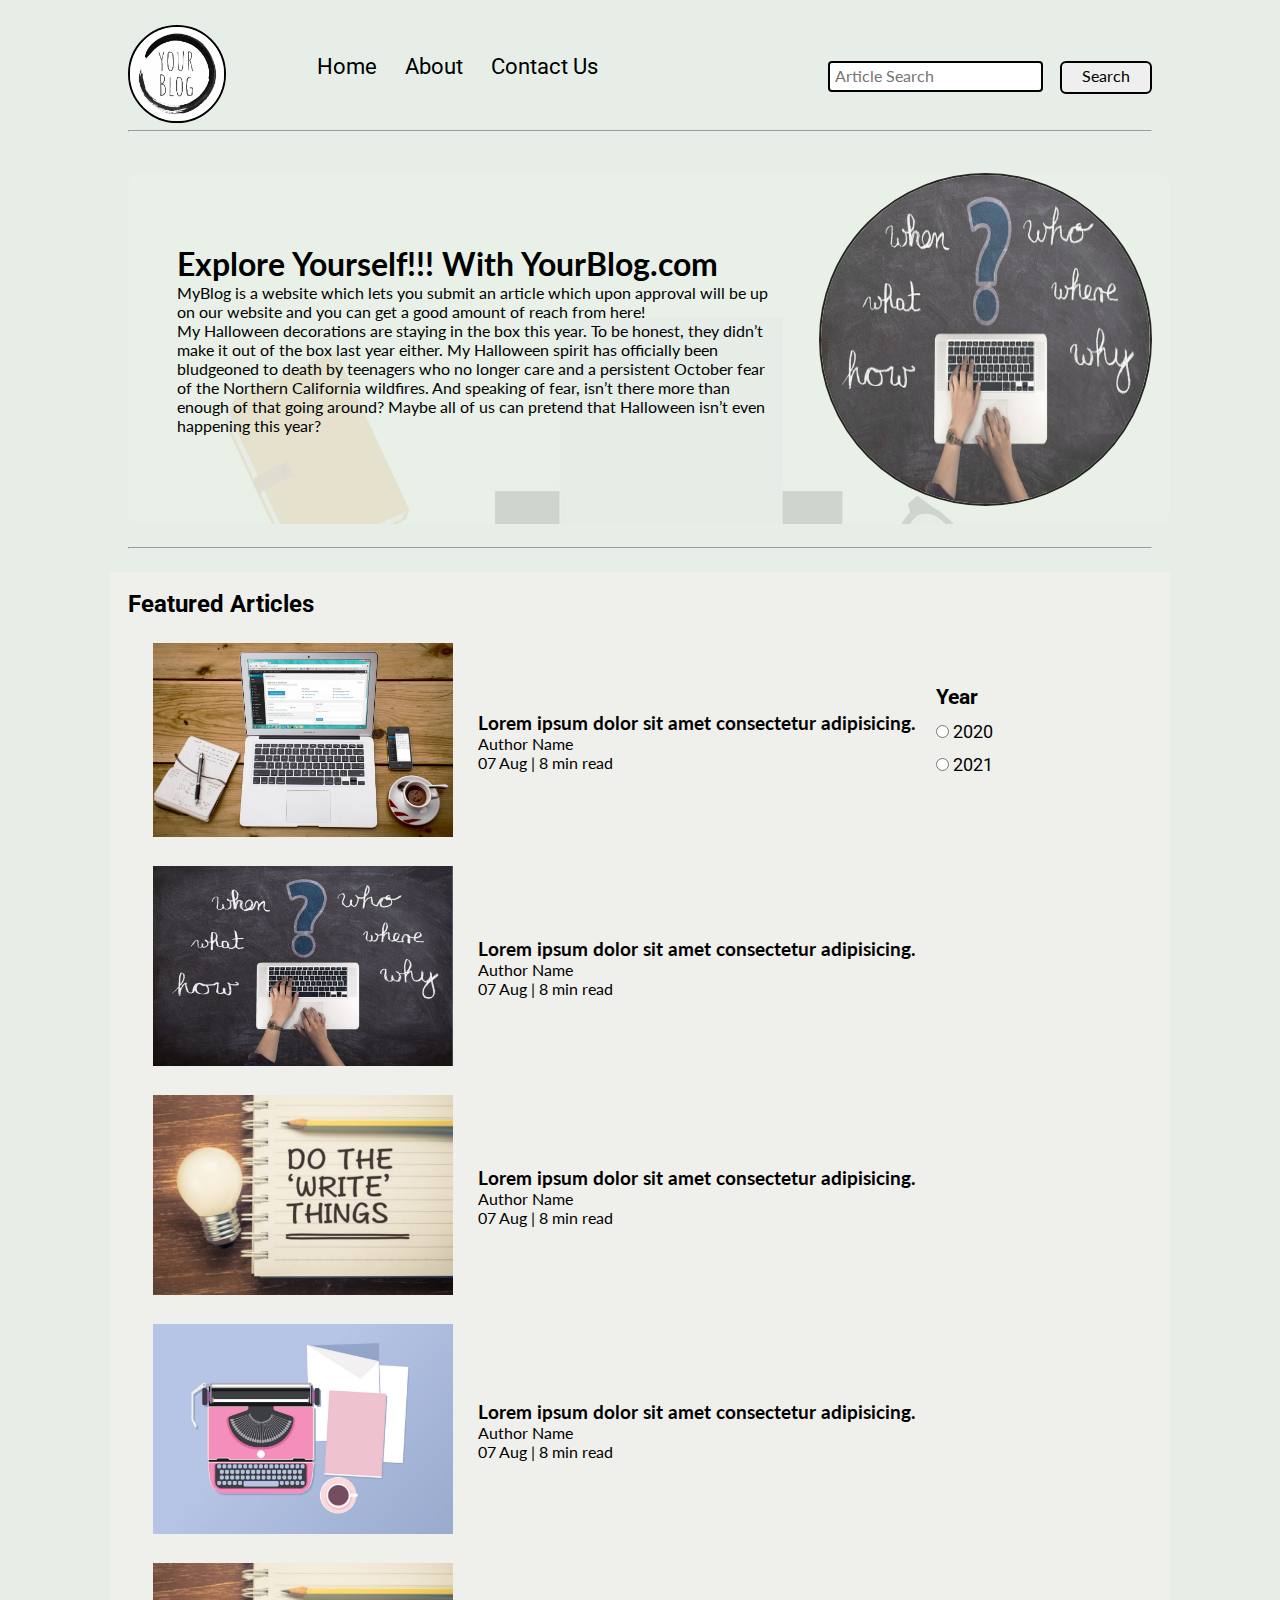
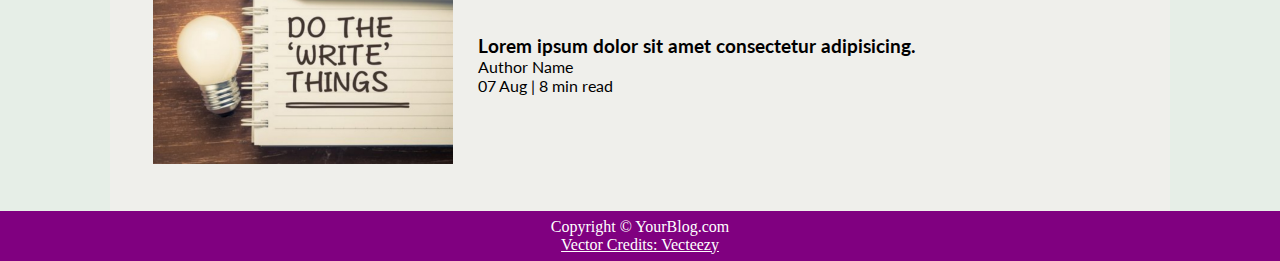
<file: index.html>
<!DOCTYPE html>
<html lang="en">

<head>
    <meta charset="UTF-8">
    <meta name="viewport" content="width=device-width, initial-scale=1.0">
    <link rel="stylesheet" href="css/utils.css">
    <link rel="stylesheet" href="css/style.css">
    <link rel="stylesheet" href="css/mobile.css">
    <title>YourBlog - Spreading Knowledge</title>
</head>

<body>
    <nav class="navigation max-width-1 m-auto">
        <div class="nav-left">
            <a href="/">
                <span><img src="img/logo.jpg" width="94px" alt=""></span>
            </a>
            <ul>
                <li><a href="/">Home</a></li>
                <li><a href="#">About</a></li>
                <li><a href="/contact.html">Contact Us</a></li>
            </ul>
        </div>
        <div class="nav-right">
            <form action="/search.html" method="get">
                <input class="form-input" type="text" name="query" placeholder="Article Search">
                <button class="btn">Search</button>
            </form>

        </div>

    </nav>
    <div class="max-width-1 m-auto">
        <hr>
    </div>
    <div class="m-auto content max-width-1 my-2">
        <div class="content-left">
            <h1>Explore Yourself!!! With YourBlog.com</h1>
            <p>MyBlog is a website which lets you submit an article which upon approval will be up on our website and you
                can get a good amount of reach from here!</p>
            <p>My Halloween decorations are staying in the box this year. To be honest, they didn’t make it out of the
                box last year either. My Halloween spirit has officially been bludgeoned to death by teenagers who no
                longer care and a persistent October fear of the Northern California wildfires. And speaking of fear,
                isn’t there more than enough of that going around? Maybe all of us can pretend that Halloween isn’t even
                happening this year?</p>
        </div>
        <div class="content-right">
            <img src="img/whom.jpg" alt="iBlog">
        </div>
    </div>

    <div class="max-width-1 m-auto">
        <hr>
    </div>
    <div class="home-articles max-width-1 m-auto font2">
        <h2>Featured Articles</h2>
        <div class="year-box adjust-year">
            <div>
                <h3>Year </h3>
            </div>
            <div>
                <input type="radio" name="year" id=""> 2020
            </div>
            <div>
                <input type="radio" name="year" id=""> 2021
            </div>
        </div>
        <div class="home-article">
            <div class="home-article-img">
                <img src="img/12.jpg" alt="article">
            </div>
            <div class="home-article-content font1">
                <a href="/blogpost.html">
                    <h3>Lorem ipsum dolor sit amet consectetur adipisicing.</h3>
                </a>

                <div>Author Name</div>
                <span>07 Aug | 8 min read</span>
            </div>
        </div>
        <div class="home-article">
            <div class="home-article-img">
                <img src="img/whom.jpg" alt="article">
            </div>
            <div class="home-article-content font1">
                <a href="/blogpost.html">
                    <h3>Lorem ipsum dolor sit amet consectetur adipisicing.</h3>
                </a>

                <div>Author Name</div>
                <span>07 Aug | 8 min read</span>
            </div>
        </div>
        <div class="home-article">
            <div class="home-article-img">
                <img src="img/dotheoherthings.jpg" alt="article">
            </div>
            <div class="home-article-content font1">
                <a href="/blogpost.html">
                    <h3>Lorem ipsum dolor sit amet consectetur adipisicing.</h3>
                </a>

                <div>Author Name</div>
                <span>07 Aug | 8 min read</span>
            </div>
        </div>
        <div class="home-article">
            <div class="home-article-img">
                <img src="img/tpwriter.jpg" alt="article">
            </div>
            <div class="home-article-content font1">
                <a href="/blogpost.html">
                    <h3>Lorem ipsum dolor sit amet consectetur adipisicing.</h3>
                </a>

                <div>Author Name</div>
                <span>07 Aug | 8 min read</span>
            </div>
        </div>
        <div class="home-article">
            <div class="home-article-img">
                <img src="img/dotheoherthings.jpg" alt="article">
            </div>
            <div class="home-article-content font1">
                <a href="/blogpost.html">
                    <h3>Lorem ipsum dolor sit amet consectetur adipisicing.</h3>
                </a>

                <div>Author Name</div>
                <span>07 Aug | 8 min read</span>
            </div>
        </div>
        

    </div>

    <div class="footer">
        <p>Copyright &copy; YourBlog.com </p>
        <a href="https://www.vecteezy.com/free-vector/typewriter">Vector Credits: Vecteezy</a>
    </div>
</body>

</html>
</file>
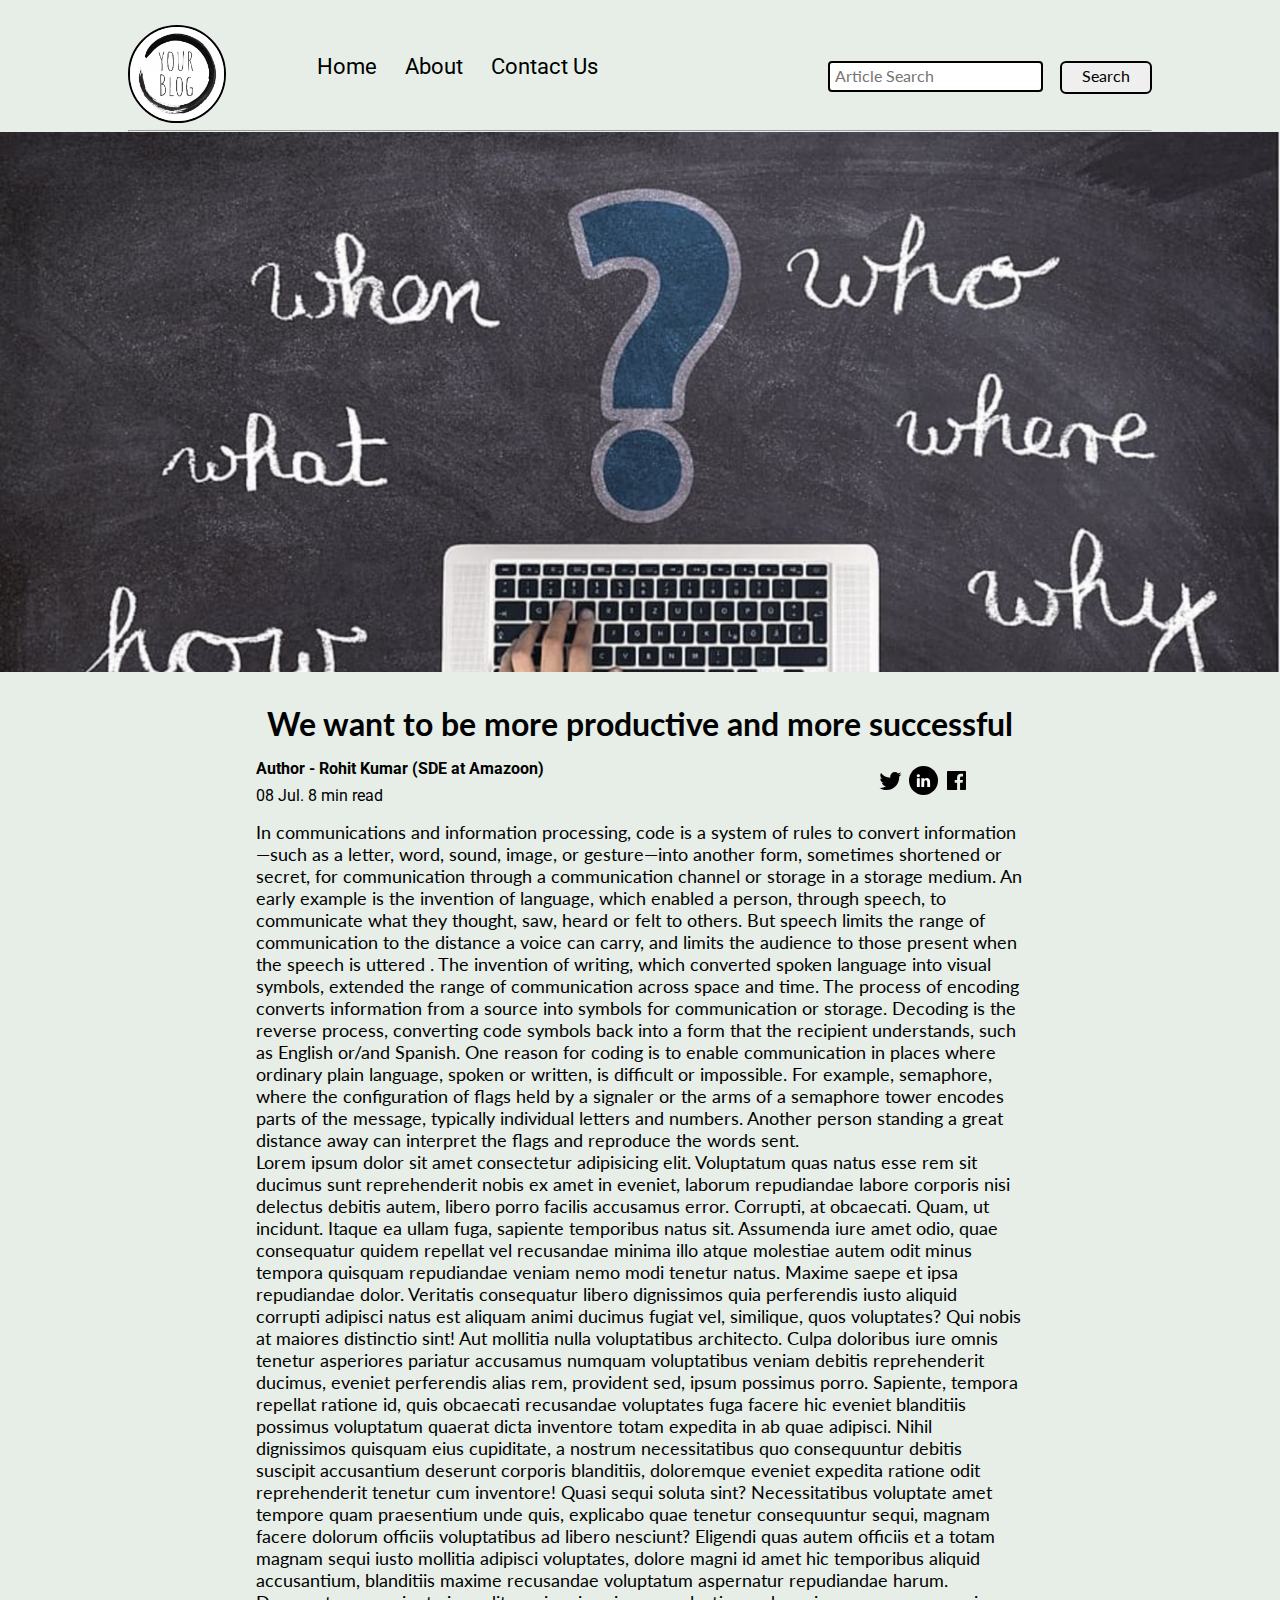
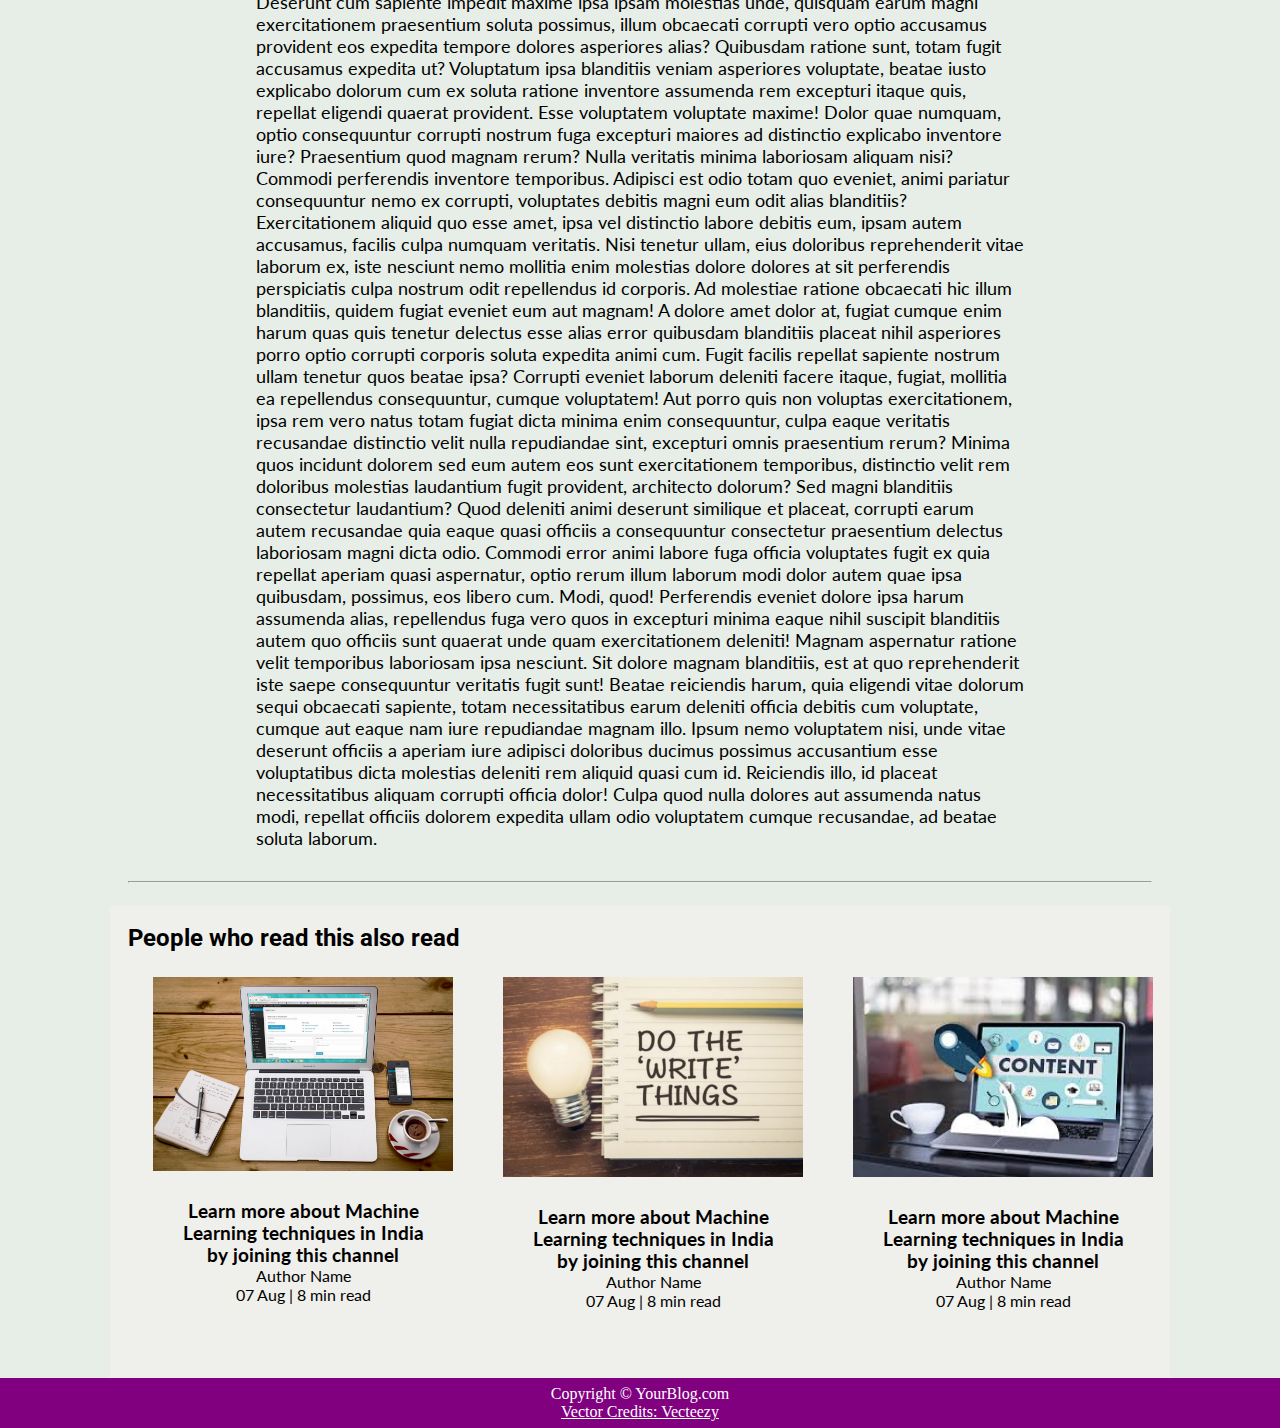
<file: blogpost.html>
<!DOCTYPE html>
<html lang="en">
<head>
    <meta charset="UTF-8">
    <meta name="viewport" content="width=device-width, initial-scale=1.0">
    <link rel="stylesheet" href="css/utils.css">
    <link rel="stylesheet" href="css/style.css">
    <link rel="stylesheet" href="css/blogpost.css">
    <link rel="stylesheet" href="css/mobile.css">
    <title>YourBlog - Spreading Knowledge</title>


</head>
<body>
    <nav class="navigation max-width-1 m-auto">
        <div class="nav-left">
            <a href="/">
                <span><img src="img/logo.jpg" width="94px" alt=""></span>
            </a>
            <ul>
                <li><a href="/">Home</a></li>
                <li><a href="#">About</a></li>
                <li><a href="/contact.html">Contact Us</a></li>
            </ul>
        </div>
        <div class="nav-right">
            <form action="/search.html" method="get">
                <input class="form-input" type="text" name="query" placeholder="Article Search">
                <button class="btn">Search</button>
            </form>

        </div>

    </nav>
    <div class="max-width-1 m-auto">
        <hr>
    </div>
    <div class="post-img">
        <img src="img/whom.jpg" alt="">
    </div>
    <div class="m-auto blog-post-content max-width-2 m-auto my-2">
        <h1 class="font1">We want to be more productive and more successful</h1>
        <div class="blogpost-meta">
            <div class="author-info">
                <div>
                <b>
                  Author - Rohit Kumar (SDE at Amazoon)
                </b>
                </div>
                <div>08 Jul. 8 min read</div>
            </div>
            <div class="social">
                <svg width="29" height="29" class="hk"><path d="M22.05 7.54a4.47 4.47 0 0 0-3.3-1.46 4.53 4.53 0 0 0-4.53 4.53c0 .35.04.7.08 1.05A12.9 12.9 0 0 1 5 6.89a5.1 5.1 0 0 0-.65 2.26c.03 1.6.83 2.99 2.02 3.79a4.3 4.3 0 0 1-2.02-.57v.08a4.55 4.55 0 0 0 3.63 4.44c-.4.08-.8.13-1.21.16l-.81-.08a4.54 4.54 0 0 0 4.2 3.15 9.56 9.56 0 0 1-5.66 1.94l-1.05-.08c2 1.27 4.38 2.02 6.94 2.02 8.3 0 12.86-6.9 12.84-12.85.02-.24 0-.43 0-.65a8.68 8.68 0 0 0 2.26-2.34c-.82.38-1.7.62-2.6.72a4.37 4.37 0 0 0 1.95-2.51c-.84.53-1.81.9-2.83 1.13z"></path></svg>

                <svg style="background: black;
                border-radius: 21px;" width="29" height="29" viewBox="0 0 29 29" fill="none" class="hk"><path d="M5 6.36C5 5.61 5.63 5 6.4 5h16.2c.77 0 1.4.61 1.4 1.36v16.28c0 .75-.63 1.36-1.4 1.36H6.4c-.77 0-1.4-.6-1.4-1.36V6.36z"></path><path fill-rule="evenodd" clip-rule="evenodd" d="M10.76 20.9v-8.57H7.89v8.58h2.87zm-1.44-9.75c1 0 1.63-.65 1.63-1.48-.02-.84-.62-1.48-1.6-1.48-.99 0-1.63.64-1.63 1.48 0 .83.62 1.48 1.59 1.48h.01zM12.35 20.9h2.87v-4.79c0-.25.02-.5.1-.7.2-.5.67-1.04 1.46-1.04 1.04 0 1.46.8 1.46 1.95v4.59h2.87v-4.92c0-2.64-1.42-3.87-3.3-3.87-1.55 0-2.23.86-2.61 1.45h.02v-1.24h-2.87c.04.8 0 8.58 0 8.58z" fill="#fff"></path></svg>

                <svg width="29" height="29" class="hk"><path d="M23.2 5H5.8a.8.8 0 0 0-.8.8V23.2c0 .44.35.8.8.8h9.3v-7.13h-2.38V13.9h2.38v-2.38c0-2.45 1.55-3.66 3.74-3.66 1.05 0 1.95.08 2.2.11v2.57h-1.5c-1.2 0-1.48.57-1.48 1.4v1.96h2.97l-.6 2.97h-2.37l.05 7.12h5.1a.8.8 0 0 0 .79-.8V5.8a.8.8 0 0 0-.8-.79"></path></svg>

            </div>
        </div>
         <p class="font1">In communications and information processing, code is a system of rules to convert information—such as a letter, word, sound, image, or gesture—into another form, sometimes shortened or secret, for communication through a communication channel or storage in a storage medium. An early example is the invention of language, which enabled a person, through speech, to communicate what they thought, saw, heard or felt to others. But speech limits the range of communication to the distance a voice can carry, and limits the audience to those present when the speech is uttered . The invention of writing, which converted spoken language into visual symbols, extended the range of communication across space and time.

            The process of encoding converts information from a source into symbols for communication or storage. Decoding is the reverse process, converting code symbols back into a form that the recipient understands, such as English or/and Spanish.
            
            One reason for coding is to enable communication in places where ordinary plain language, spoken or written, is difficult or impossible. For example, semaphore, where the configuration of flags held by a signaler or the arms of a semaphore tower encodes parts of the message, typically individual letters and numbers. Another person standing a great distance away can interpret the flags and reproduce the words sent.</p>
         <p class="font1">Lorem ipsum dolor sit amet consectetur adipisicing elit. Voluptatum quas natus esse rem sit ducimus sunt reprehenderit nobis ex amet in eveniet, laborum repudiandae labore corporis nisi delectus debitis autem, libero porro facilis accusamus error. Corrupti, at obcaecati. Quam, ut incidunt. Itaque ea ullam fuga, sapiente temporibus natus sit. Assumenda iure amet odio, quae consequatur quidem repellat vel recusandae minima illo atque molestiae autem odit minus tempora quisquam repudiandae veniam nemo modi tenetur natus. Maxime saepe et ipsa repudiandae dolor. Veritatis consequatur libero dignissimos quia perferendis iusto aliquid corrupti adipisci natus est aliquam animi ducimus fugiat vel, similique, quos voluptates? Qui nobis at maiores distinctio sint! Aut mollitia nulla voluptatibus architecto. Culpa doloribus iure omnis tenetur asperiores pariatur accusamus numquam voluptatibus veniam debitis reprehenderit ducimus, eveniet perferendis alias rem, provident sed, ipsum possimus porro. Sapiente, tempora repellat ratione id, quis obcaecati recusandae voluptates fuga facere hic eveniet blanditiis possimus voluptatum quaerat dicta inventore totam expedita in ab quae adipisci. Nihil dignissimos quisquam eius cupiditate, a nostrum necessitatibus quo consequuntur debitis suscipit accusantium deserunt corporis blanditiis, doloremque eveniet expedita ratione odit reprehenderit tenetur cum inventore! Quasi sequi soluta sint? Necessitatibus voluptate amet tempore quam praesentium unde quis, explicabo quae tenetur consequuntur sequi, magnam facere dolorum officiis voluptatibus ad libero nesciunt? Eligendi quas autem officiis et a totam magnam sequi iusto mollitia adipisci voluptates, dolore magni id amet hic temporibus aliquid accusantium, blanditiis maxime recusandae voluptatum aspernatur repudiandae harum. Deserunt cum sapiente impedit maxime ipsa ipsam molestias unde, quisquam earum magni exercitationem praesentium soluta possimus, illum obcaecati corrupti vero optio accusamus provident eos expedita tempore dolores asperiores alias? Quibusdam ratione sunt, totam fugit accusamus expedita ut? Voluptatum ipsa blanditiis veniam asperiores voluptate, beatae iusto explicabo dolorum cum ex soluta ratione inventore assumenda rem excepturi itaque quis, repellat eligendi quaerat provident. Esse voluptatem voluptate maxime! Dolor quae numquam, optio consequuntur corrupti nostrum fuga excepturi maiores ad distinctio explicabo inventore iure? Praesentium quod magnam rerum? Nulla veritatis minima laboriosam aliquam nisi? Commodi perferendis inventore temporibus. Adipisci est odio totam quo eveniet, animi pariatur consequuntur nemo ex corrupti, voluptates debitis magni eum odit alias blanditiis? Exercitationem aliquid quo esse amet, ipsa vel distinctio labore debitis eum, ipsam autem accusamus, facilis culpa numquam veritatis. Nisi tenetur ullam, eius doloribus reprehenderit vitae laborum ex, iste nesciunt nemo mollitia enim molestias dolore dolores at sit perferendis perspiciatis culpa nostrum odit repellendus id corporis. Ad molestiae ratione obcaecati hic illum blanditiis, quidem fugiat eveniet eum aut magnam! A dolore amet dolor at, fugiat cumque enim harum quas quis tenetur delectus esse alias error quibusdam blanditiis placeat nihil asperiores porro optio corrupti corporis soluta expedita animi cum. Fugit facilis repellat sapiente nostrum ullam tenetur quos beatae ipsa? Corrupti eveniet laborum deleniti facere itaque, fugiat, mollitia ea repellendus consequuntur, cumque voluptatem! Aut porro quis non voluptas exercitationem, ipsa rem vero natus totam fugiat dicta minima enim consequuntur, culpa eaque veritatis recusandae distinctio velit nulla repudiandae sint, excepturi omnis praesentium rerum? Minima quos incidunt dolorem sed eum autem eos sunt exercitationem temporibus, distinctio velit rem doloribus molestias laudantium fugit provident, architecto dolorum? Sed magni blanditiis consectetur laudantium? Quod deleniti animi deserunt similique et placeat, corrupti earum autem recusandae quia eaque quasi officiis a consequuntur consectetur praesentium delectus laboriosam magni dicta odio. Commodi error animi labore fuga officia voluptates fugit ex quia repellat aperiam quasi aspernatur, optio rerum illum laborum modi dolor autem quae ipsa quibusdam, possimus, eos libero cum. Modi, quod! Perferendis eveniet dolore ipsa harum assumenda alias, repellendus fuga vero quos in excepturi minima eaque nihil suscipit blanditiis autem quo officiis sunt quaerat unde quam exercitationem deleniti! Magnam aspernatur ratione velit temporibus laboriosam ipsa nesciunt. Sit dolore magnam blanditiis, est at quo reprehenderit iste saepe consequuntur veritatis fugit sunt! Beatae reiciendis harum, quia eligendi vitae dolorum sequi obcaecati sapiente, totam necessitatibus earum deleniti officia debitis cum voluptate, cumque aut eaque nam iure repudiandae magnam illo. Ipsum nemo voluptatem nisi, unde vitae deserunt officiis a aperiam iure adipisci doloribus ducimus possimus accusantium esse voluptatibus dicta molestias deleniti rem aliquid quasi cum id. Reiciendis illo, id placeat necessitatibus aliquam corrupti officia dolor! Culpa quod nulla dolores aut assumenda natus modi, repellat officiis dolorem expedita ullam odio voluptatem cumque recusandae, ad beatae soluta laborum.</p>
    </div>

    <div class="max-width-1 m-auto"><hr></div>
    <div class="home-articles max-width-1 m-auto font2">
        <h2>People who read this also read</h2>
        <div class="row">

       
        <div class="home-article more-post">
            <div class="home-article-img">
                <img src="img/12.jpg" alt="article">
            </div>
            <div class="home-article-content font1 center">
                <a href="/blogpost.html"><h3>Learn more about Machine Learning techniques in India by joining this channel</h3></a>
                
                <div>Author Name</div>
                <span>07 Aug | 8 min read</span>
            </div>
        </div>
        <div class="home-article more-post">
            <div class="home-article-img">
                <img src="img/dotheoherthings.jpg" alt="article">
            </div>
            <div class="home-article-content font1 center">
                <a href="/blogpost.html"><h3>Learn more about Machine Learning techniques in India by joining this channel</h3></a>
                
                <div>Author Name</div>
                <span>07 Aug | 8 min read</span>
            </div>
        </div>
        <div class="home-article more-post">
            <div class="home-article-img">
                <img src="img/homee.jpeg" alt="article">
            </div>
            <div class="home-article-content font1 center">
                <a href="/blogpost.html"><h3>Learn more about Machine Learning techniques in India by joining this channel</h3></a>
                
                <div>Author Name</div>
                <span>07 Aug | 8 min read</span>
            </div>
        </div>
        
    </div>
    </div>

    <div class="footer">
        <p>Copyright &copy; YourBlog.com </p>
         <a href="https://www.vecteezy.com/free-vector/typewriter">Vector Credits: Vecteezy</a> 
    </div>
</body>
</html>
</file>
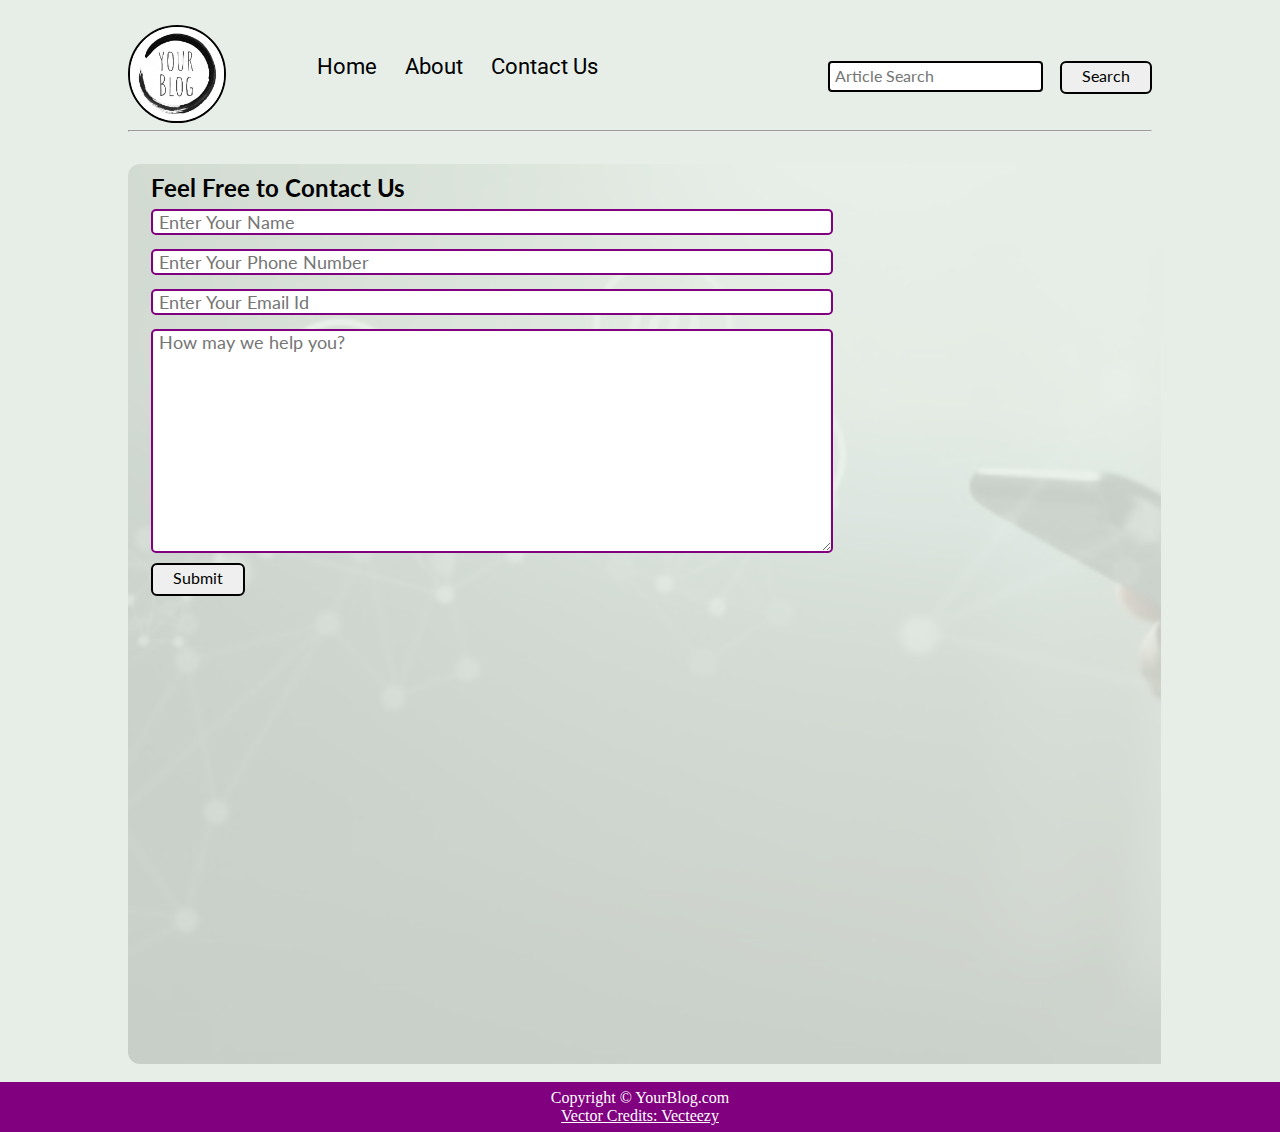
<file: contact.html>
<!DOCTYPE html>
<html lang="en">
<head>
    <meta charset="UTF-8">
    <meta name="viewport" content="width=device-width, initial-scale=1.0">
    <link rel="stylesheet" href="css/utils.css">
    <link rel="stylesheet" href="css/style.css">
    <link rel="stylesheet" href="css/contact.css">
    <link rel="stylesheet" href="css/mobile.css">
    <title>YourBlog - Spreading Knowledge</title>


</head>
<body>
    <nav class="navigation max-width-1 m-auto">
        <div class="nav-left">
            <a href="/">
                <span><img src="img/logo.jpg" width="94px" alt=""></span>
            </a>
            <ul>
                <li><a href="/">Home</a></li>
                <li><a href="#">About</a></li>
                <li><a href="/contact.html">Contact Us</a></li>
            </ul>
        </div>
        <div class="nav-right">
            <form action="/search.html" method="get">
                <input class="form-input" type="text" name="query" placeholder="Article Search">
                <button class="btn">Search</button>
            </form>

        </div>

    </nav>
    <div class="max-width-1 m-auto">
        <hr>
    </div>
    <div class="contact-content font1 max-width-1 m-auto">
        <div class="max-width-1 m-auto mx-1">
            <h2>Feel Free to Contact Us</h2>
            <div class="contact-form">
                <div class="form-box">
                    <input type="text" placeholder="Enter Your Name">
                </div>
                <div class="form-box">
                    <input type="text" placeholder="Enter Your Phone Number">
                </div>
                <div class="form-box">
                    <input type="text" placeholder="Enter Your Email Id">
                </div>
                <div class="form-box">
                    <textarea name="" id="" cols="30" rows="10" placeholder="How may we help you?"></textarea>
                </div>
                <div class="form-box">
                    <button class="btn">Submit</button>
                </div>

            </div>
        </div>

    </div>
 

   

    <div class="footer">
        <p>Copyright &copy; YourBlog.com </p>
         <a href="https://www.vecteezy.com/free-vector/typewriter">Vector Credits: Vecteezy</a> 
    </div>
</body>
</html>
</file>
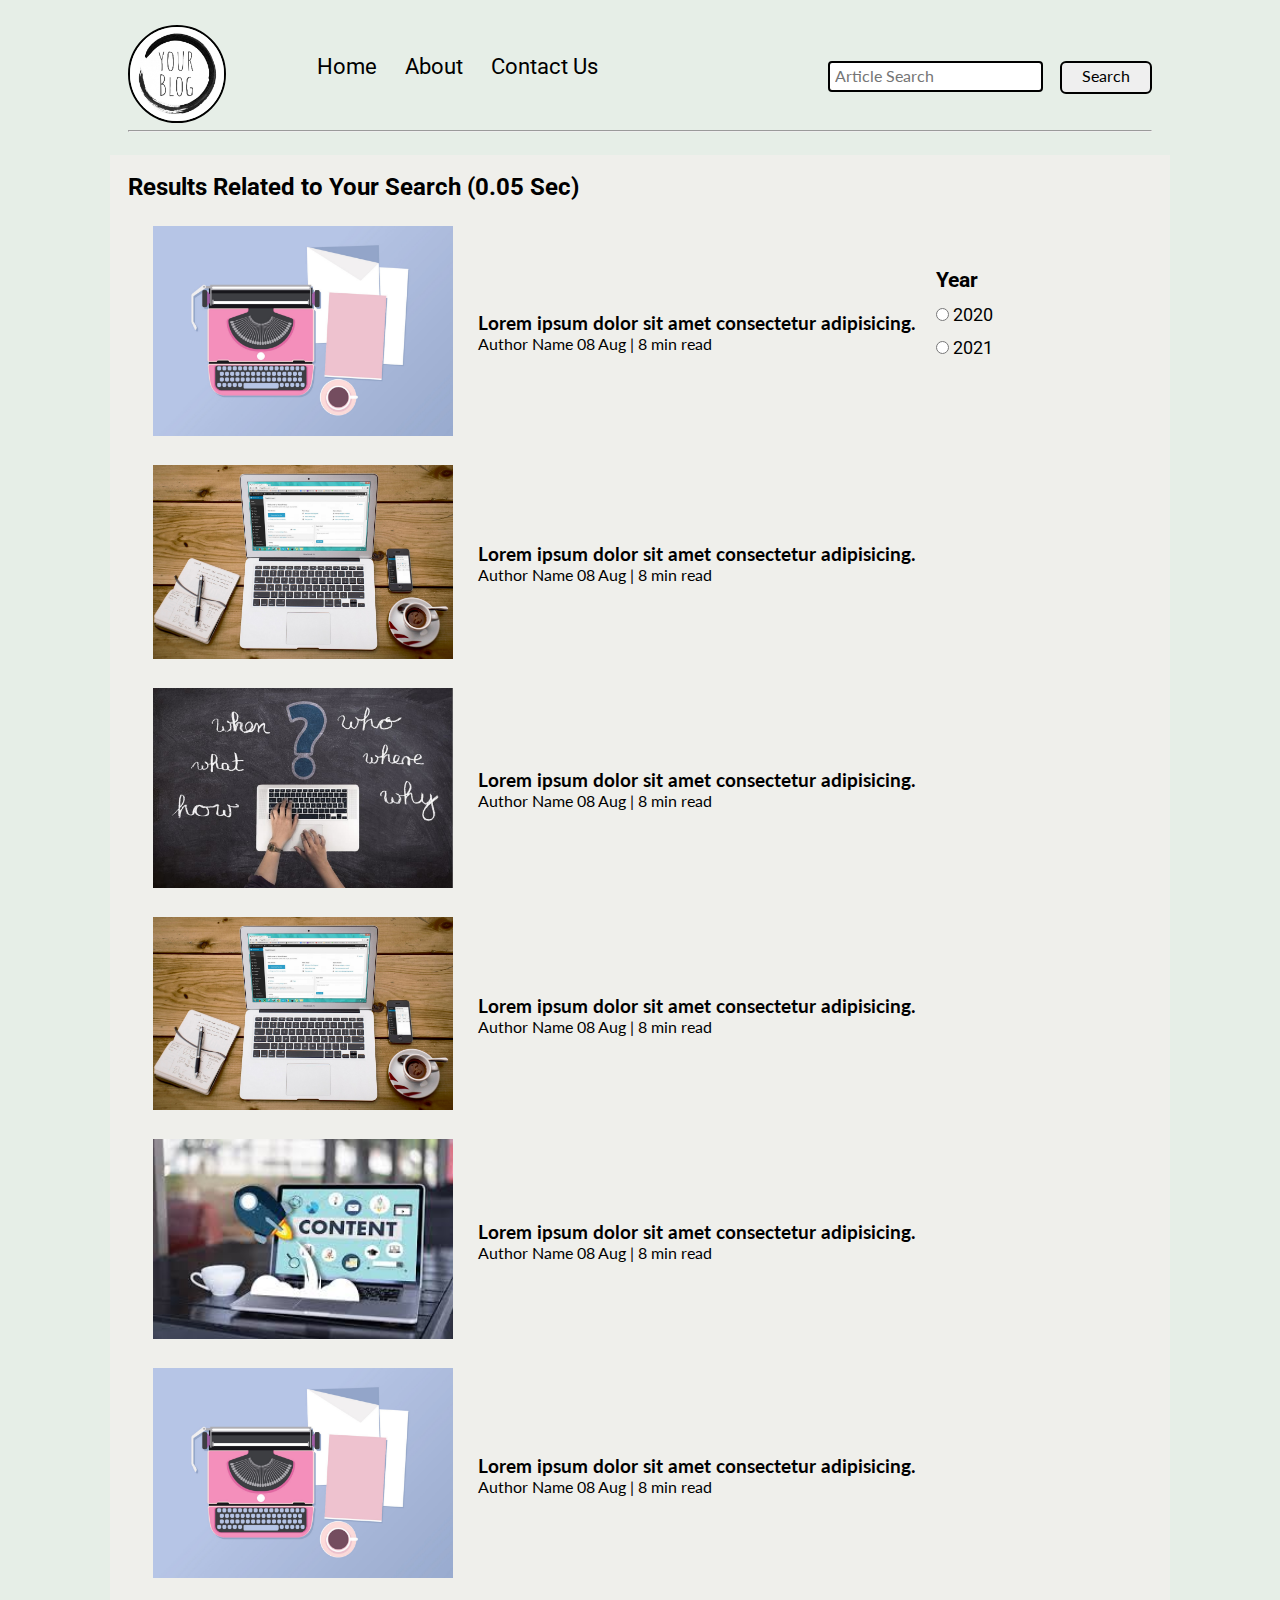
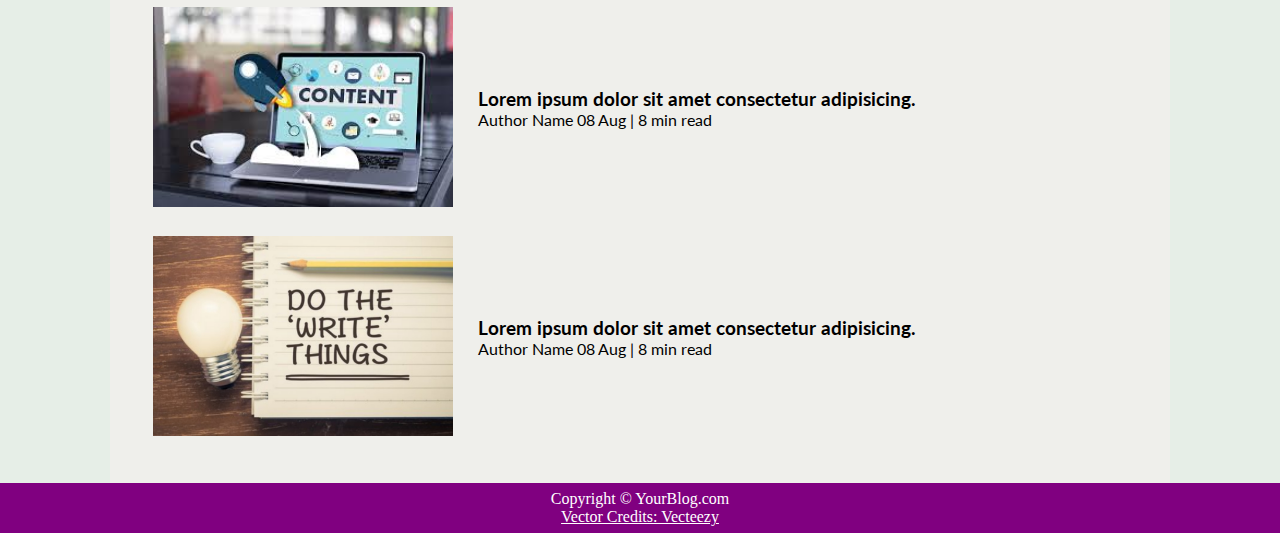
<file: search.html>
<!DOCTYPE html>
<html lang="en">
<head>
    <meta charset="UTF-8">
    <meta name="viewport" content="width=device-width, initial-scale=1.0">
    <link rel="stylesheet" href="css/utils.css">
    <link rel="stylesheet" href="css/style.css">
    <link rel="stylesheet" href="css/mobile.css">
    <title>YourBlog - Spreading Knowledge</title>

</head>
<body>
    <nav class="navigation max-width-1 m-auto">
        <div class="nav-left">
            <a href="/">
                <span><img src="img/logo.jpg" width="94px" alt=""></span>
            </a>
            <ul>
                <li><a href="/">Home</a></li>
                <li><a href="#">About</a></li>
                <li><a href="/contact.html">Contact Us</a></li>
            </ul>
        </div>
        <div class="nav-right">
            <form action="/search.html" method="get">
                <input class="form-input" type="text" name="query" placeholder="Article Search">
                <button class="btn">Search</button>
            </form>

        </div>

    </nav>
 

    <div class="max-width-1 m-auto"><hr></div>
    <div class="home-articles max-width-1 m-auto font2">
        
        <h2>Results Related to Your Search (0.05 Sec)</h2>
        <div class="year-box adjust-year">
            <div>
                <h3>Year </h3>
            </div>
            <div>
                <input type="radio" name="year" id=""> 2020
            </div>
            <div>
                <input type="radio" name="year" id=""> 2021
            </div>
        </div>
        <div class="home-article">
            <div class="home-article-img">
                <img src="img/tpwriter.jpg" alt="article">
            </div>
            <div class="home-article-content font1">
                <a href="/blogpost.html"><h3>Lorem ipsum dolor sit amet consectetur adipisicing.</h3></a>
                
                <span>Author Name</span>
                <span>08 Aug | 8 min read</span>
            </div>
        </div>
        <div class="home-article">
            <div class="home-article-img">
                <img src="img/12.jpg" alt="article">
            </div>
            <div class="home-article-content font1">
                <a href="/blogpost.html"><h3>Lorem ipsum dolor sit amet consectetur adipisicing.</h3></a>
                
                <span>Author Name</span>
                <span>08 Aug | 8 min read</span>
            </div>
        </div>
        <div class="home-article">
            <div class="home-article-img">
                <img src="img/whom.jpg" alt="article">
            </div>
            <div class="home-article-content font1">
                <a href="/blogpost.html"><h3>Lorem ipsum dolor sit amet consectetur adipisicing.</h3></a>
                
                <span>Author Name</span>
                <span>08 Aug | 8 min read</span>
            </div>
        </div>
        <div class="home-article">
            <div class="home-article-img">
                <img src="img/12.jpg" alt="article">
            </div>
            <div class="home-article-content font1">
                <a href="/blogpost.html"><h3>Lorem ipsum dolor sit amet consectetur adipisicing.</h3></a>
                
                <span>Author Name</span>
                <span>08 Aug | 8 min read</span>
            </div>
        </div>
        <div class="home-article">
            <div class="home-article-img">
                <img src="img/homee.jpeg" alt="article">
            </div>
            <div class="home-article-content font1">
                <a href="/blogpost.html"><h3>Lorem ipsum dolor sit amet consectetur adipisicing.</h3></a>
                
                <span>Author Name</span>
                <span>08 Aug | 8 min read</span>
            </div>
        </div>
        <div class="home-article">
            <div class="home-article-img">
                <img src="img/tpwriter.jpg" alt="article">
            </div>
            <div class="home-article-content font1">
                <a href="/blogpost.html"><h3>Lorem ipsum dolor sit amet consectetur adipisicing.</h3></a>
                
                <span>Author Name</span>
                <span>08 Aug | 8 min read</span>
            </div>
        </div>
        <div class="home-article">
            <div class="home-article-img">
                <img src="img/homee.jpeg" alt="article">
            </div>
            <div class="home-article-content font1">
                <a href="/blogpost.html"><h3>Lorem ipsum dolor sit amet consectetur adipisicing.</h3></a>
                
                <span>Author Name</span>
                <span>08 Aug | 8 min read</span>
            </div>
        </div>
        <div class="home-article">
            <div class="home-article-img">
                <img src="img/dotheoherthings.jpg" alt="article">
            </div>
            <div class="home-article-content font1">
                <a href="/blogpost.html"><h3>Lorem ipsum dolor sit amet consectetur adipisicing.</h3></a>
                
                <span>Author Name</span>
                <span>08 Aug | 8 min read</span>
            </div>
        </div>
         
    </div>

    <div class="footer">
        <p>Copyright &copy; YourBlog.com </p>
         <a href="https://www.vecteezy.com/free-vector/typewriter">Vector Credits: Vecteezy</a> 
    </div>
</body>
</html>
</file>
<file: css/utils.css>
@import url('https://fonts.googleapis.com/css2?family=Lato:ital@1&family=Roboto&display=swap');
:root { 
  --main-bg-color: purple;
  --font1:'Lato', sans-serif;
  --font2:'Roboto', sans-serif;
  
}

.center{
  text-align: center
}

.font1 {
  font-family: var(--font1);
}
.font2 {
  font-family: var(--font2);
}

.max-width-1 {
  max-width: 80vw;
}

.max-width-2 {
  max-width: 60vw;
}

.m-auto {
  margin: auto;
}

.mx-1{
  margin-left: 23px;
  margin-right: 23px;
}

.my-2{
  margin-top: 32px;
  margin-bottom: 32px;
}

.btn {
    padding: 20px;
    padding-top: 3px;
    border: 2px solid black;
    border-radius: 6px;
    font-family: var(--font1);
    font-size: 16px;
    cursor: pointer;
    transition: all 0.3s ease-in-out;
    padding-bottom: 7px;

}

.btn:hover {
  color: white;
  background: var(--main-bg-color);
}

.form-input {
  padding-bottom: 7px;
  padding: 5px;
  padding-top: 3px;
  font-size: 16px;
  border: 2px solid black;
  border-radius: 4px;
  margin: 0 13px;
  font-family: var(--font1);
}

.form-box input, textarea{
  width: 52vw;
  padding: 0px 6px;
  margin: 7px 0;
  font-size: 18px;
  font-family: var(--font1);
  border: 2px solid var(--main-bg-color);
    border-radius: 5px;
}
</file>
<file: css/style.css>
* {
  margin: 0;
  padding: 0; 
}
body{
  background-color: rgb(230, 238, 231);
}

.navigation {
  margin-top: 25px;
  font-family: var(--font1);
  /* height: 74px;  */
  display: flex;
  justify-content: space-between;
  align-items: center;
}

.nav-left {
  display: flex;
}

.nav-left span {
  font-size: 35px;
  padding-top: 10px;
  
}
.nav-left span img{
  border: 2px solid black;
  border-radius: 125px;
}

.nav-left ul {
  display: flex;
  align-items: center;
  margin: 0 77px;
  font-size: 22px;
  padding-bottom: 23px;
}

.nav-left ul li {
  list-style: none;
  margin: 0 14px;
  font-family: var(--font2);
  transition: all 0.3s ease-in-out;
}

.nav-left ul li a {
  text-decoration: none;
  color: black;
}

.nav-left ul li a:hover {
  color: var(--main-bg-color);
  font-weight: bolder;
}
.nav-right{
  display: flex;
  align-items: center;
}

.content {
  height: 100%;
  display: flex;
  margin-top: 32px;
  padding: 9px;
  position: relative;
}

.content::after {
  content: "";
  background-image: url("../img/home.jpg");
  position: absolute;
  width: 100%;
  height: inherit;
  opacity: 0.15;
  border-radius: 12px;
}

.content-left {
  font-family: var(--font1);
  display: flex;
  flex-direction: column;
  justify-content: center;
  padding: 49px;
  z-index: 1;
}

.content-right {
  display: flex;
  align-items: center;
  justify-content: center;
}

.content-right img {
  height: 329px;
  width: 329px;
  border: 2px solid black;
  border-radius: 250px;
}

.home-articles {
  padding: 18px;
  background-color: rgb(248, 239, 239, 0.5);
  margin-top: 23px;
  position: relative;
}

.year-box {
  position: absolute;  
  right: 0px;
  top: 100px;
  width: 234px;
  height: 255px;
  font-size: 18px;
}

.year-box div {
  margin: 12px 0px;
}

.home-article {
  display: flex;
  margin: 25px;
}

.home-article img {
  width: 300px;
}

.home-article-content {
  align-self: center;
  padding: 25px;
}

.home-article-content a {
  text-decoration: none;
  color: black;
}
/* .home-articles{} */
.footer {
  height: 50px;
  background-color: var(--main-bg-color);
  display: flex;
  align-items: center;
  justify-content: center;
  color: white;
  flex-direction: column;
}

.footer a {
  color: white;
}
</file>
<file: css/mobile.css>
@media screen and (max-width: 1200px) {
  .navigation {
    flex-direction: column;
    margin-bottom: 23px;
  }

  .nav-left {
    flex-direction: column;
    text-align: center;
  }

  .content-right {
    display: none;
  }

  .home-article {
    flex-direction: column;
  }

  .home-article-img {
    text-align: center;
  }

  .year-box {
    top: 25px;
    left: 60vw;
    font-size: 11px;
    display: flex;
  }

  .year-box div {
    padding: 0 3px;
    margin: 0;
  }

  .home-article img {
    width: 70vw;
  }
  .form-input {
    width: 50%;
  }
  .form-box input,
  textarea {
    width: 66vw;
  }
  .row {
    flex-direction: column;
  }
  .social {
    padding: 0;
  }
  .post-img {
    height: auto;
  }
  .adjust-year {
    position: static;
    height: auto;
    padding: 12px 0px;
    display: flex;
    justify-content: flex-end;
    width: 100%;
  }
}
</file>
<file: css/blogpost.css>
.post-img{
    height: 60vh;
    overflow: hidden; 
}
.post-img img{
    width: 100%;
    height: auto;
}

.blog-post-content h1{
    text-align: center;
}
.blog-post-content p{
    font-size: 18px; 
}

.row{
    display: flex;
}
.more-post{
    flex-direction: column; 
    align-items: center;
}
.blogpost-meta{ 
    display: flex;
    justify-content: space-between;
}

.author-info{
    margin: 12px 0;
}
.author-info div{
    padding: 4px 0px;
    font-family: var(--font2);
}
.social{
    padding-right: 53px;
    align-self: center;
    cursor: pointer;
}
</file>
<file: css/contact.css>
.contact-content{  
    height: 100vh;
    margin-top: 32px;
    padding: 9px;
    position: relative; 
    overflow: hidden;
  }
  
  .contact-content::after {
    content: "";
    background-image: url("../img/contactus.jpg");
    position: absolute;
    top:0;
    width: 100%;
    height: inherit;
    opacity: 0.15;
    border-radius: 12px;
    z-index: -1;
    background-size: cover;
    background-repeat: no-repeat;
  }
</file>
